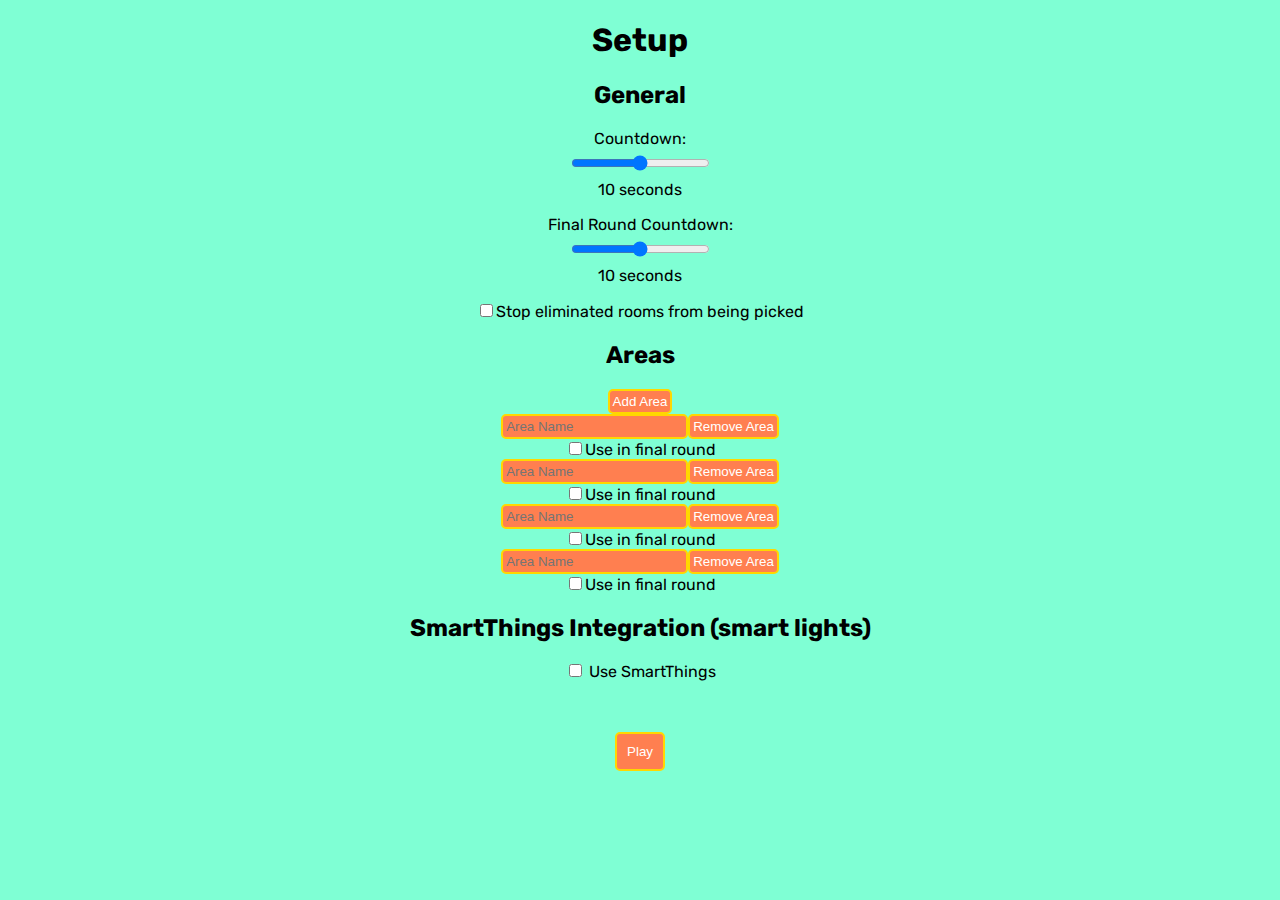
<file: setup.html>
<!DOCTYPE html>
<html>

<head>
    <title>Four Corners</title>
    <script src="st.js"></script>
    <link rel="stylesheet" href="style.css" />
</head>

<body>
    <h1>Setup</h1>
    <h2>General</h2>
    <p>Countdown:<br><input type="range" max="20" min="0" value="10" onchange="setTime(this.value)" onclick="setTime(this.value)" />
    <br><span id="timeText">10</span> seconds</p>
    <p>Final Round Countdown:<br><input type="range" max="20" min="0" value="10" onchange="setFTime(this.value)" onclick="setFTime(this.value)" />
    <br><span id="ftimeText">10</span> seconds</p>
    <p><input onchange="gamesetup.removeRooms = this.checked;" type="checkbox" onload="this.checked = false;" name="removecb"><label for="removecb">Stop eliminated rooms from being picked</label></p>
    <h2>Areas</h2>
    <div id="areas">
        <button onclick="addArea()">Add Area</button>
    </div>
    <h2>SmartThings Integration (smart lights)</h2>
    <input type="checkbox" name="stcb" id="stcb" onchange="useST(this.checked)">
    <label for="stcb">Use SmartThings</label>
    <div id="st" style="display: none;">
        Personal Access Token: <input id="pat" onchange="gamesetup.st = this.value"><br>
        <span style="font-size: 13px;">Get a personal access token: <a
                href="https://account.smartthings.com/tokens">https://account.smartthings.com/tokens</a> | Make sure to
            enable all scenes permissions (list, see, execute)</span>
    </div>
    <p><progress id="stprog" style="display: none;" value="0">Loading...</progress><br></p>
    <button style="padding: 10px;" onclick="compile()">Play</button>
</body>
<script>
    var gamesetup = {
        time: 10,
        areas: [],
        final: { time: 10 },
        st: false,
        removeRooms: false,
        stdata: {}
    }

    function setTime(t) {
        gamesetup.time = t;
        timeText.innerText = t;
    }

    function setFTime(t) {
        gamesetup.final.time = t;
        ftimeText.innerText = t;
    }

    function getAreas(final) {
        var areaList = [];
        Array.from(areas.querySelectorAll(".areaContainer")).forEach(function (e) {
            var currentName = e.querySelector("#name").value
            if (currentName) {
                if (final) {
                    if (e.querySelector("#final").checked === true) {
                        areaList.push(currentName)
                    }
                } else {
                    areaList.push(currentName)
                }
            }
        })
        return areaList;
    }

    function addArea(presetname) {
        var a = document.createElement("div");
        a.classList = "areaContainer";
        a.innerHTML = `<input id="name" onchange="checkDuplicates(this);" placeholder="Area Name"><button onclick="this.parentElement.remove(); refreshSTAreas();">Remove Area</button><br><input type="checkbox" id="final" name="final"><label for="final">Use in final round</label>`;
        if (presetname) {
            a.querySelector("#name").value = presetname
        }
        areas.appendChild(a);
        refreshSTAreas();
    }

    function checkDuplicates(elem) {
        var areas1 = getAreas()
        delete areas1[areas1.indexOf(elem.value)];
        if (areas1.includes(elem.value)) {
            alert("Two rooms cannot have the same name.")
            elem.value += " 2";
        } else {
            refreshSTAreas();
        }
    }

    function useST(val) {
        gamesetup.st = val;
        refreshSTAreas();
        if (val) {
            st.style.display = "block"
        } else {
            st.style.display = "none"
        }
    }

    function refreshSTAreas() {
        if (gamesetup.st) {
            var currentEntries = Array.from(st.querySelectorAll(".areaContainer")).map((x) => x.id)
            getAreas().forEach(function (aname) {
                var a = document.createElement("div");
                a.classList = "areaContainer";
                a.id = aname;
                a.innerHTML = `${aname}: <input id="on" placeholder="Lights On Scene Name" title="The scene that turns the lights on in this area"> <input id="off" placeholder="Lights Off Scene Name" title="The scene that turns the lights off in this area"> <input id="lose" placeholder="Eliminated Scene Name" title="The scene executed when an area is eliminated">`;
                if (!currentEntries.includes(aname)) {
                    st.appendChild(a);
                }
            })
            currentEntries.forEach(function (id) {
                if (!getAreas().includes(id)) {
                    st.querySelector("#" + id).remove();
                }
            })
        }
    }

    function compile() {
        if (gamesetup.st) {
            gamesetup.st = pat.value
        }
        if (gamesetup.st && gamesetup === true) {
            alert("Please enter a SmartThings Personal Access Token.");
            return;
        }
        gamesetup.areas = getAreas();
        gamesetup.final.areas = getAreas(true)
        if (gamesetup.areas.length < 2) {
            alert("Not enough areas");
            return;
        }
        if (gamesetup.final.areas.length < 2) {
            alert("Please select at least two rooms for the final round.");
            return;
        }
        if (gamesetup.st) {
            stprog.style.display = "inline";
            stprog.max = getAreas().length * 3;
            Array.from(st.querySelectorAll(".areaContainer")).forEach(function (e) {
                gamesetup.stdata[e.id] = {};
                getSceneId(e.querySelector("#on").value, function (sid) {
                    gamesetup.stdata[e.id].on = sid;
                    stprog.value++;
                })
                getSceneId(e.querySelector("#off").value, function (sid) {
                    gamesetup.stdata[e.id].off = sid;
                    stprog.value++;
                })
                getSceneId(e.querySelector("#lose").value, function (sid) {
                    gamesetup.stdata[e.id].lose = sid;
                    stprog.value++;
                })
            })
            var interval = setInterval(function () {
                if (stprog.value == stprog.max) {
                    setTimeout(function () {
                        localStorage.setItem("game", JSON.stringify(gamesetup))
                        location.href = "/";
                        console.log(gamesetup)
                        stprog.style.display = "none"
                    }, 1000)
                    clearInterval(interval)
                }
            }, 1)
        } else {
            localStorage.setItem("game", JSON.stringify(gamesetup))
            location.href = "/";
        }
    }

    if (localStorage.getItem("game")) {
        
        gamesetup = JSON.parse(localStorage.getItem("game"))
        gamesetup.areas.forEach(function (a) { addArea(a) })
        gamesetup.final.areas.forEach(function (a) {
            Array.from(areas.querySelectorAll(".areaContainer")).find((x) => x.querySelector("#name").value == a).querySelector("#final").checked = true;
        })
        if (gamesetup.st) {
            stcb.checked = true;
            st.style.display = "block"
            refreshSTAreas()
        } else {
            stcb.checked = false;
        }
    } else {
        addArea();
        addArea();
        addArea();
        addArea();
        stcb.checked = false;
    }
</script>

</html>
</file>
<file: style.css>
@import url('https://fonts.googleapis.com/css2?family=Bungee+Shade&family=Oi&family=Rubik:ital,wght@0,300..900;1,300..900&display=swap');

body {
    text-align: center;
    font-family: "Rubik", sans-serif;
    background-color: aquamarine;
}

.titleCard {
    font-family: "Oi", sans-serif;
}

#mainText {
    font-size: 100px;
}

.circle {
    border-radius: 100%;
    width: 100px;
    display: inline-block;
    height: 100px;
    border: none;
    margin: 5px;
    background: rgb(63, 63, 63);
    transition: ease 200ms;
}

.circle.selected {
    background-color: gold;
}

.largeBtn {
    padding: 10px;
    font-family: "Bungee Shade", sans-serif;
    font-size: 40px;
    width: 600px;
    outline: 2px solid gold;
    border: 2px solid gray;
    border-radius: 20px;
    background-color: coral;
    color: rgb(255, 255, 0);
    transition: ease 200ms;
}

button, input {
    border-radius: 5px;
    background-color: coral;
    color: white;
    border: 2px solid gold;
    padding: 3px;
}

.largeBtn:hover {
    outline: 7px solid gold;
    border: 7px solid gray;
}

button {
    cursor: pointer;
}
</file>
